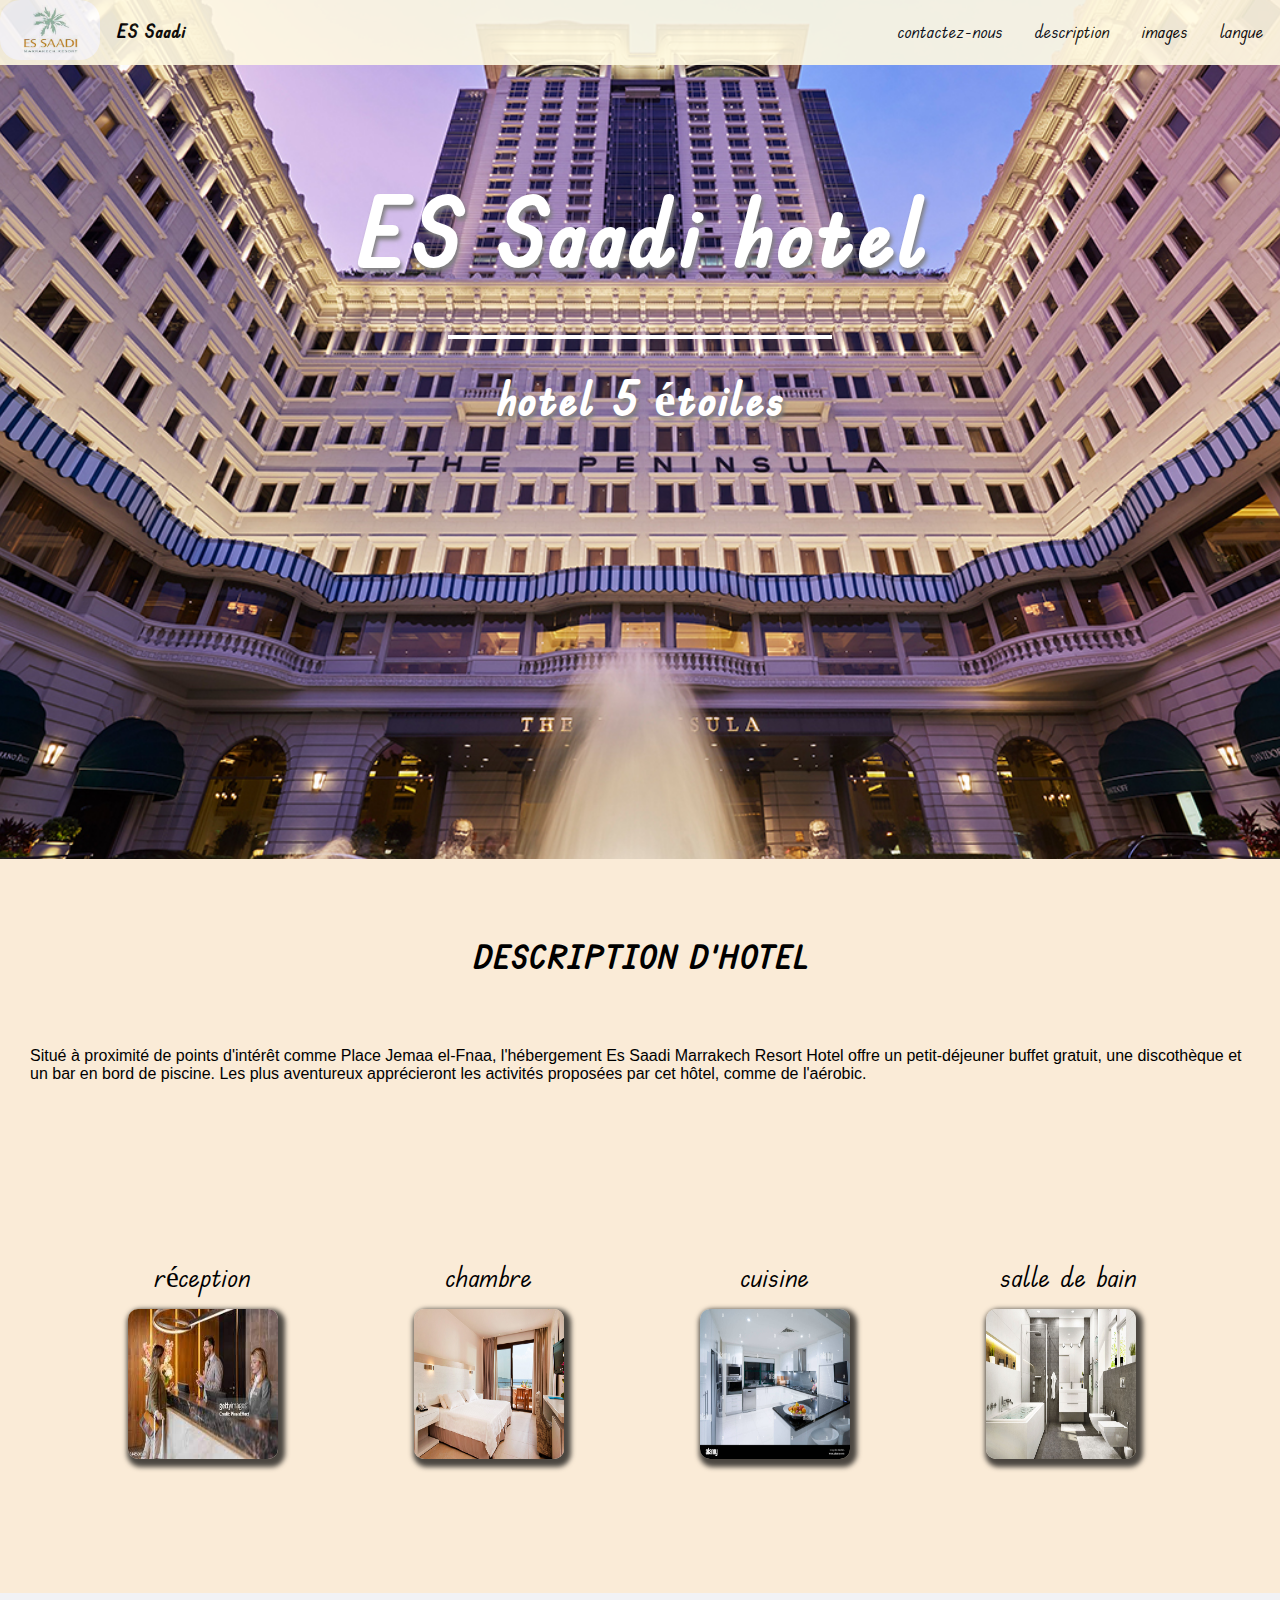
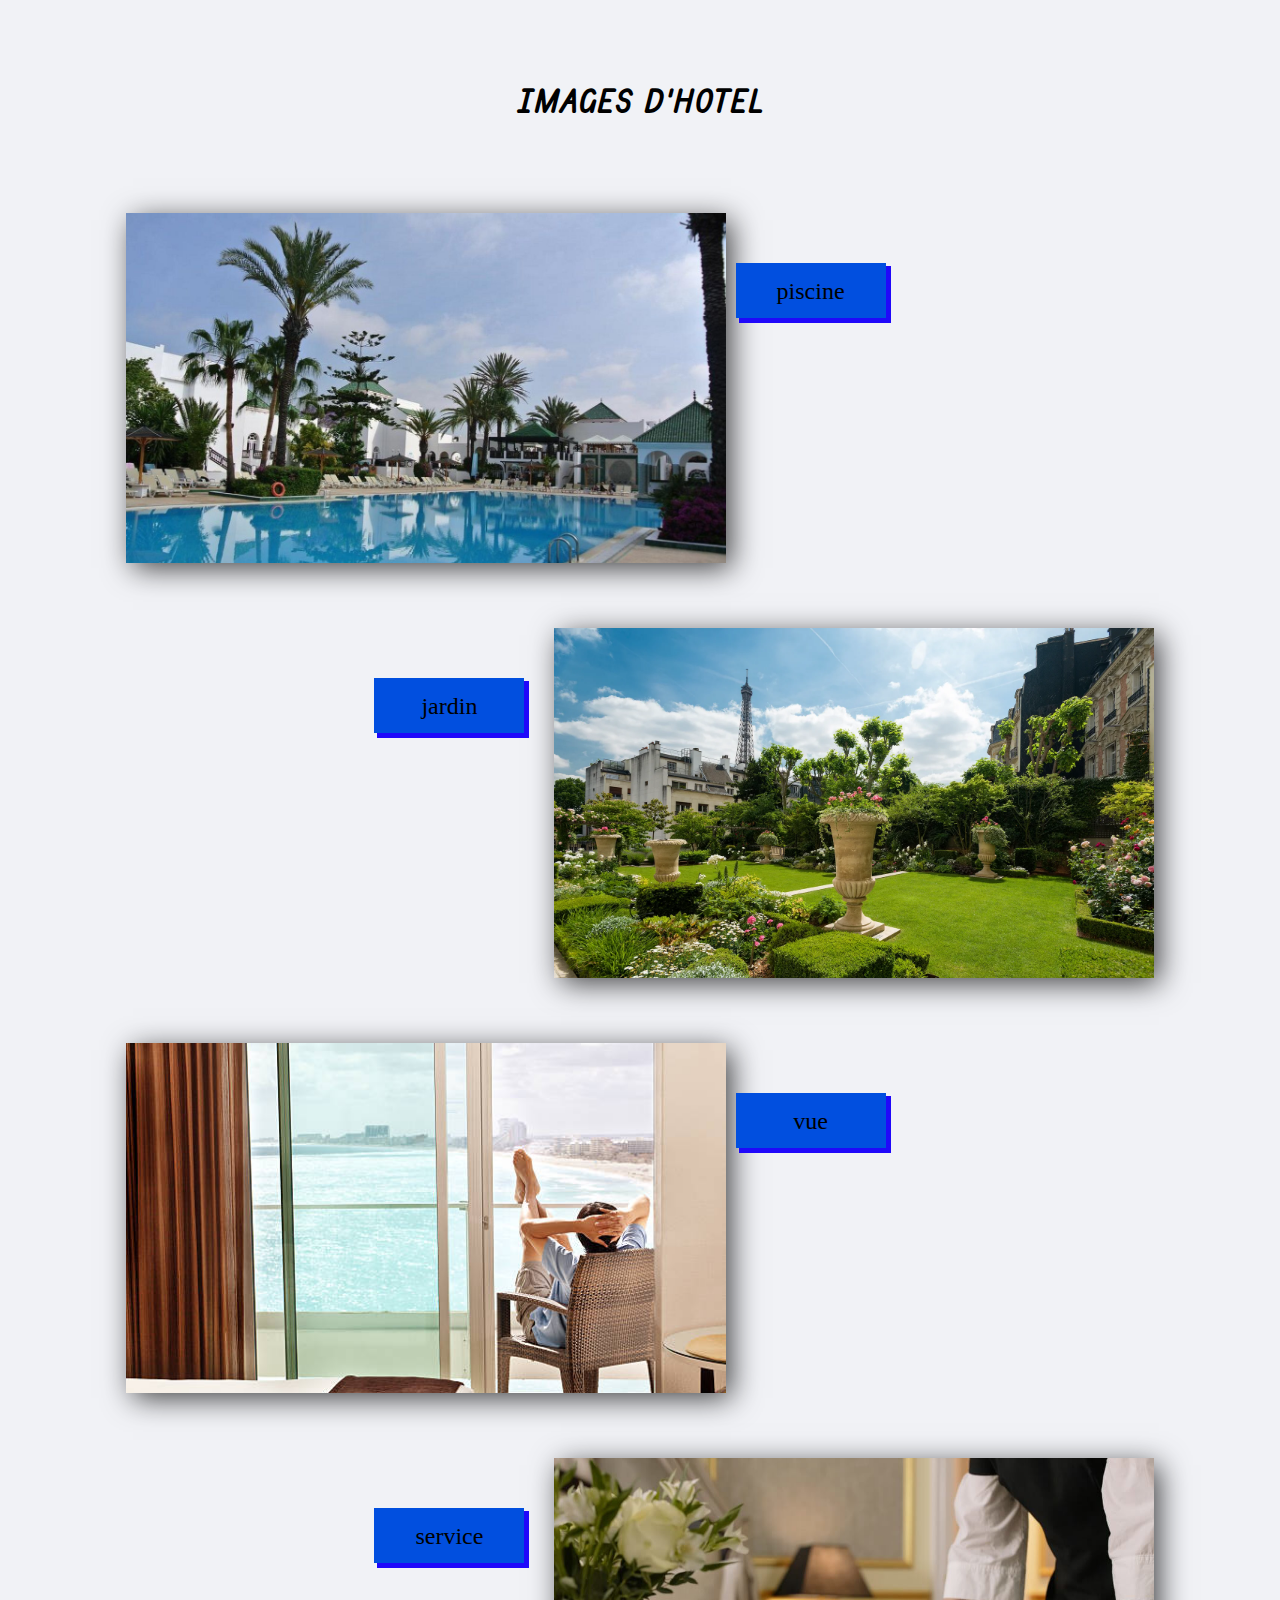
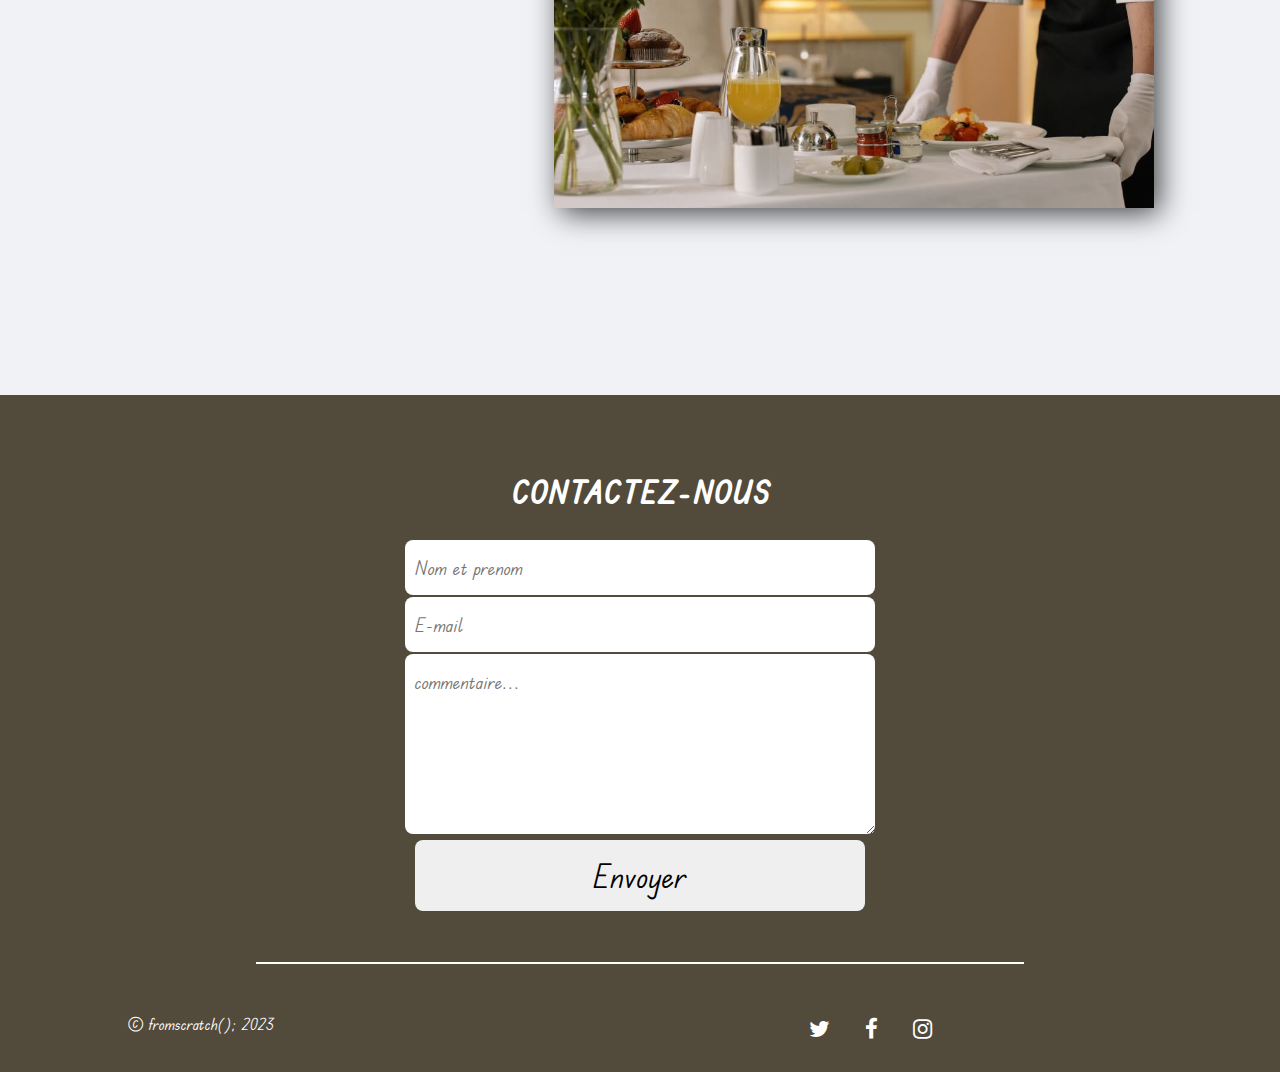
<file: New folder/index.html>
<!DOCTYPE html>
<html lang="en">
<head>
    <meta charset="UTF-8">
    <meta name="viewport" content="width=device-width, initial-scale=1.0">
    <title>ES saadi</title>
    <link rel="stylesheet" href="https://cdnjs.cloudflare.com/ajax/libs/font-awesome/4.7.0/css/font-awesome.css">
    <link rel="stylesheet" href="sujet.css">
</head>
<body>
    <header>
        <nav>
            <ul>
                <li id="logo"><img class="saadii" style="width: 100px;height: 60px;background-size: contain;" src="image/logo.jpg" alt=""></li>
                <li id="logo"><a href="#">ES Saadi</a></li>
                <li><a href="#">langue</a></li>
                <li><a href="#imgs">images</a></li>
                <li><a href="#description">description</a></li>
                <li><a href="#contacter">contactez-nous</a></li>
            </ul>
        </nav>
        <div id="imageprincipale" >
            <h1 id="nom">ES Saadi hotel</h1>
            <div id="premiertrait"></div>
        <h3 id="sous">hotel 5 étoiles</h3>
        </div>
    </header>
    <section id="presentation">
        <div id="textintro">
            <h2 id="description">description d'hotel</h2>
            <p id="des">Situé à proximité de points d'intérêt comme Place Jemaa el-Fnaa,
                l'hébergement Es Saadi Marrakech Resort Hotel offre un petit-déjeuner buffet gratuit,
                une discothèque et un bar en bord de piscine. Les plus aventureux apprécieront les activités proposées par cet hôtel,
                comme de l'aérobic.</p>
        </div>
            <div id="presentations">
                <div class="imagespresentations">
                <h4> réception</h4>
                <a href="#"><img id="imges3" src="image/reception.jpg" alt="carte"></a> </div>
            

       
            <div class="imagespresentations">
                <h4> chambre</h4>
                <a href="#"><img id="imges3" src="image/image2.jpg" alt="chambre"></a>
            </div>
            

        
                <div class="imagespresentations">
                <h4>cuisine</h4>
                <a href="#"><img id="imges3" src="image/image3.jpg" alt="repas"></a></div>
                <div class="imagespresentations">
                    <h4>salle de bain</h4>
                    <a href="#"><img id="imges3" src="image/bain.jpg" alt="repas"></a></div>
            </div>
        
    </section>
    <section id="tourisme">
        <h2 id="imgs">Images d'hotel</h2>
        <ul>
            <li id="ocean"><p>piscine</p></li>
            <li id="chateau"><p>jardin </p></li>
            <li id="phare"><p> vue</p></li>
            <li id="vignoble"><p>service </p></li>
        </ul>
    </section>


    <footer>
        <h2 id="contacter">Contactez-nous</h2>
        <form action="">
            <input placeholder="Nom et prenom">
            <input placeholder="E-mail">
            <textarea placeholder="commentaire..."></textarea>
           <button>Envoyer</button>
        </form>
        <div id="deuxiemetrait"> </div>
        <div id="copyrighteticons"> 
            <div id="copyright"> 
                <span> © fromscratch(); 2023</span>
            </div>
            <div id="icons">
                <a href="#"><i class="fa fa-twitter"></i></a>
                <a href="#"><i class="fa fa-facebook"></i></a>
                <a href="#"><i class="fa fa-instagram"></i></a>
                </div> 
            
            
        </div> 
 


    </footer>
</body>
</html>
</file>
<file: New folder/sujet.css>
@import url('https://fonts.googleapis.com/css2?family=Edu+TAS+Beginner&display=swap');
html{
    scroll-behavior: smooth;
}

body{
    font-family: 'Edu TAS Beginner', cursive;
    padding: 0;
    margin: 0;
}
ul {
    margin: 0;
    padding: 0;
}
li {
    list-style-type: none;
}
h2{
    text-transform:uppercase ;
    text-align: center;
    padding-top: 30px;
    font-size: 2em;
}
a{
    text-decoration: none;
    color: black;
}
/* **********************navbar**************** */
 header nav{
    overflow: hidden;
    background-color: #fffae1;
    position: fixed;
    margin-top: 0;
    width: 100%;
    
    opacity: 0.9;
}
header li{
    float: right;
    font-size: 1.2em;

}
header li a{
    text-decoration: none;
    display: block;
    text-align: center;
    padding: 18px 16px;
}
#logo{
    font-family: 'Edu TAS Beginner', cursive;
    font-weight: bold;
    float: left;
    
}
.saadii{
    border-radius: 20px;
}

.saadii:hover{ 
    transform: scale(1.2);
}
    
/* *************************image principale********************* */
#imageprincipale{
    
    padding-top:60px;
    background: url(image/imagepricipales.jpg) no-repeat  fixed 50% 50%;
    background-size: cover;
    height: 799px;
}
#nom{
    font-family:'Edu TAS Beginner', cursive ;
    text-align: center;
    color:white;
    font-size: 6em;
    margin-top: 110px;
    
    text-shadow: 2px 4px 4px gray;
}
#premiertrait{
    height: 4px;
    width: 30%;
    margin:-20px  auto;
    background-color:white;
    text-shadow: 2px 4px 4px gray;
}
#sous{
    text-align: center;
    color: white;
    font-size: 3em;
    text-shadow: 2px 4px 4px gray;


}
/* *****************presentation************** */
#presentation{
    background-color: antiquewhite;
    padding: 10px 0px 100px 0;
}
#textintro{
    padding: 10px 0px 100px 0;
}
#des{
    font-family: sans-serif;
    margin: 30px;
    margin-top: 70px;
}
#presentations{
    display: flex;
    flex-wrap: wrap;
    
    
   
    justify-content: space-between;
    padding: 30px 10%;
}


.imagespresentations h4{
    font-family: 'Edu TAS Beginner', cursive ;
    text-align: center;
    font-size: 1.8em;
    margin: 15px;
    font-weight: 300;
}
#imges3{
    width: 150px;
    height: 150px;
    background-size: contain;
   
}
.imagespresentations img{
    border-radius: 10px;
    box-shadow: 3px 4px 5px 4px rgba(0, 0, 0, 0.7);
 }

 .imagespresentations img:hover{
  
    transform: scale(2);
    transition: 0.6s ease-in-out;
 }

 #tourisme{
    height: 2000px;
    background-color: #f1f2f6;
    padding: 1px 2%;
 }

 #tourisme h2{
    padding-top: 60px;
 }

 #ocean{
    background: url(image/picsine.jpg);
    background-size: cover;
    
 }

#chateau{
    background: url(image/jardin.webp);
    background-size: cover;
}

#phare{
    background: url(image/view.jpg);
    background-size: cover;
}

#vignoble{
    background: url(image/service.jpg);
    background-size: cover;
}

#tourisme li{
    margin: 65px 100px 0 100px;
    height: 350px;
    width: 50%;
    float: left;
    max-width: 600px;
    box-shadow: 6px 6px 28px -1px rgba(0, 0, 0, 0.75);
}

#tourisme p{
    height: 40px;
    width: 150px;
    background-color: #014fdf;
    float: right;
    margin: 50px -160px 0 0;
    font-size: 1.5em;
    text-align: center;
    padding-top: 15px;
    box-shadow: 4px 4px 0 1px rgb(32, 8, 250);
    font-family: cursive;
}

#tourisme #chateau, #tourisme #vignoble{
    float: right;
}

#chateau p, #vignoble p{
float: left;

margin-left: -180px;
}

    



/* ****************footer**************** */
footer{
    background-color: #524a3a;
    color: white;
    padding: 20px 0 10px 0;
    text-align: center;
}
form{
    margin: 0 auto;
    max-width: 900px;
}
input,textarea,button{
    width: 50%;
    border: none;
    padding: 15px  10px;
    margin: 1px 0;
    font-size: 1.2em;
    font-family:'Edu TAS Beginner', cursive ;
    box-sizing: 8px;
    border-radius: 8px;
}
textarea{
    height: 150px;
}
button{
    font-size: 2em;
}
button:hover{
    background-color: green;
    color: white;
    cursor: pointer;
    transition: 0.2 ease-in-out;

}
#deuxiemetrait{
    height: 2px;
    width: 60%;
    margin: 50px auto;
    background-color:white;
    text-shadow: 2px 4px 4px gray;

}
#copyrighteticons{
    display: flex;
    margin-bottom: 20px;
    padding: 0 10%;
}
#copyright{
    width: 40%;
    text-align: left;
    color: white;
}
#icons{
    width: 40%;
    text-align: right;
    
}
#icons a{
    display: inline-block;
    color: white;
    font-size: 1.4em;
    padding: 0 15px;

}
#icons a:hover{
    transform: scale(1.5);
    transition: 0.1s ease-in;
}
</file>
